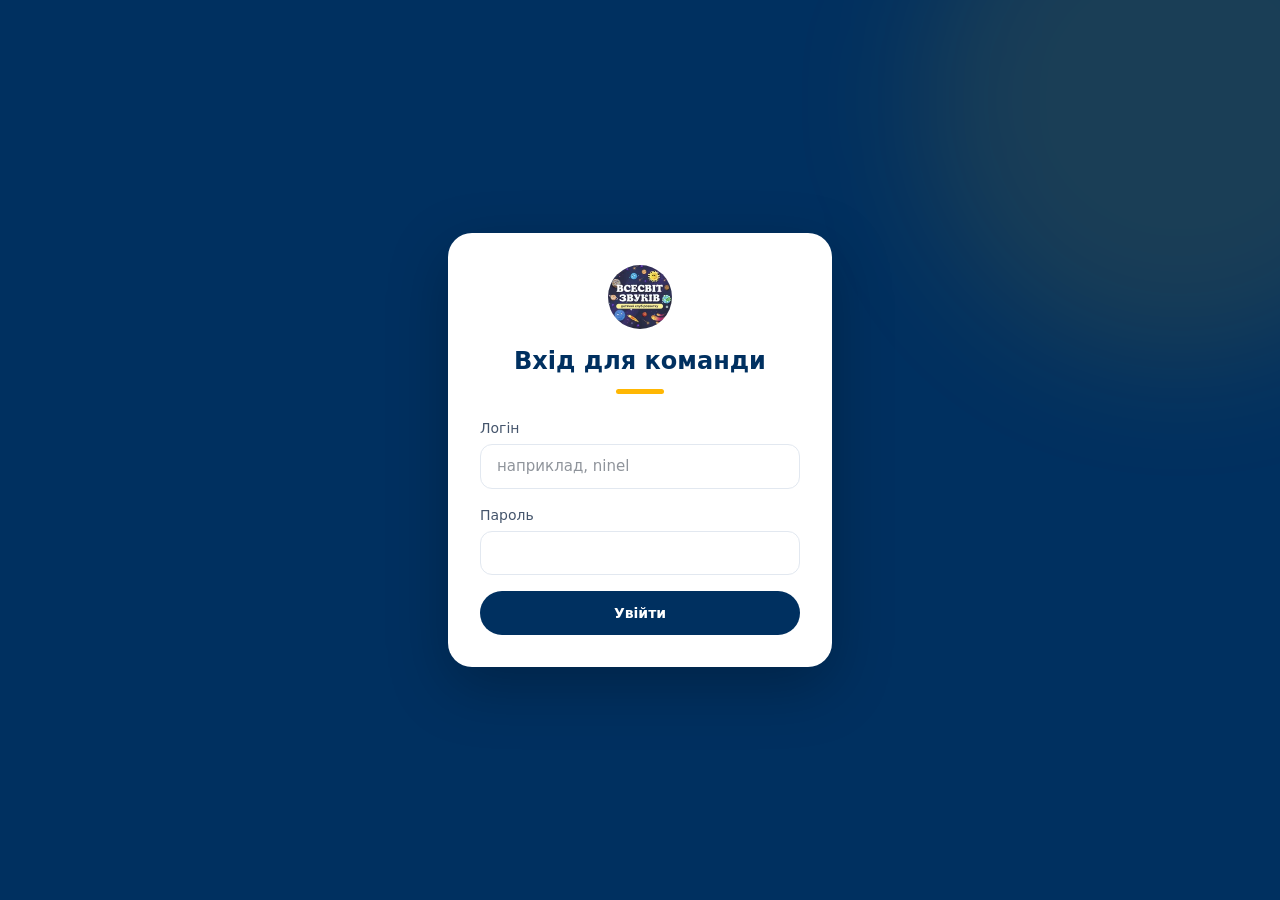
<file: index.html>
<!DOCTYPE html>
<html lang="uk">
  <head>
    <meta charset="UTF-8" />
    <meta name="viewport" content="width=device-width, initial-scale=1.0" />
    <meta name="robots" content="noindex, nofollow" />
    <title>Всесвіт Звуків — команда</title>
    <script type="module" crossorigin src="/assets/index-P9PqKCL9.js"></script>
    <link rel="stylesheet" crossorigin href="/assets/index-DBwjTIAe.css">
  </head>
  <body>
    <div id="root"></div>
  </body>
</html>
</file>
<file: assets/index-DBwjTIAe.css>
/*! tailwindcss v4.1.12 | MIT License | https://tailwindcss.com */@layer properties{@supports (((-webkit-hyphens:none)) and (not (margin-trim:inline))) or ((-moz-orient:inline) and (not (color:rgb(from red r g b)))){*,:before,:after,::backdrop{--tw-translate-x:0;--tw-translate-y:0;--tw-translate-z:0;--tw-space-y-reverse:0;--tw-divide-y-reverse:0;--tw-border-style:solid;--tw-leading:initial;--tw-font-weight:initial;--tw-ordinal:initial;--tw-slashed-zero:initial;--tw-numeric-figure:initial;--tw-numeric-spacing:initial;--tw-numeric-fraction:initial;--tw-shadow:0 0 #0000;--tw-shadow-color:initial;--tw-shadow-alpha:100%;--tw-inset-shadow:0 0 #0000;--tw-inset-shadow-color:initial;--tw-inset-shadow-alpha:100%;--tw-ring-color:initial;--tw-ring-shadow:0 0 #0000;--tw-inset-ring-color:initial;--tw-inset-ring-shadow:0 0 #0000;--tw-ring-inset:initial;--tw-ring-offset-width:0px;--tw-ring-offset-color:#fff;--tw-ring-offset-shadow:0 0 #0000;--tw-blur:initial;--tw-brightness:initial;--tw-contrast:initial;--tw-grayscale:initial;--tw-hue-rotate:initial;--tw-invert:initial;--tw-opacity:initial;--tw-saturate:initial;--tw-sepia:initial;--tw-drop-shadow:initial;--tw-drop-shadow-color:initial;--tw-drop-shadow-alpha:100%;--tw-drop-shadow-size:initial}}}@layer theme{:root,:host{--font-sans:ui-sans-serif,system-ui,sans-serif,"Apple Color Emoji","Segoe UI Emoji","Segoe UI Symbol","Noto Color Emoji";--font-mono:ui-monospace,SFMono-Regular,Menlo,Monaco,Consolas,"Liberation Mono","Courier New",monospace;--color-amber-50:oklch(98.7% .022 95.277);--color-amber-200:oklch(92.4% .12 95.746);--color-amber-400:oklch(82.8% .189 84.429);--color-amber-600:oklch(66.6% .179 58.318);--color-amber-700:oklch(55.5% .163 48.998);--color-amber-800:oklch(47.3% .137 46.201);--color-emerald-50:oklch(97.9% .021 166.113);--color-emerald-100:oklch(95% .052 163.051);--color-emerald-300:oklch(84.5% .143 164.978);--color-emerald-500:oklch(69.6% .17 162.48);--color-emerald-700:oklch(50.8% .118 165.612);--color-emerald-800:oklch(43.2% .095 166.913);--color-sky-50:oklch(97.7% .013 236.62);--color-sky-400:oklch(74.6% .16 232.661);--color-sky-700:oklch(50% .134 242.749);--color-rose-50:oklch(96.9% .015 12.422);--color-rose-100:oklch(94.1% .03 12.58);--color-rose-300:oklch(81% .117 11.638);--color-rose-500:oklch(64.5% .246 16.439);--color-rose-600:oklch(58.6% .253 17.585);--color-rose-700:oklch(51.4% .222 16.935);--color-slate-50:oklch(98.4% .003 247.858);--color-slate-100:oklch(96.8% .007 247.896);--color-slate-200:oklch(92.9% .013 255.508);--color-slate-300:oklch(86.9% .022 252.894);--color-slate-400:oklch(70.4% .04 256.788);--color-slate-500:oklch(55.4% .046 257.417);--color-slate-600:oklch(44.6% .043 257.281);--color-slate-700:oklch(37.2% .044 257.287);--color-slate-800:oklch(27.9% .041 260.031);--color-black:#000;--color-white:#fff;--spacing:.25rem;--container-sm:24rem;--container-lg:32rem;--container-6xl:72rem;--text-xs:.75rem;--text-xs--line-height:calc(1/.75);--text-sm:.875rem;--text-sm--line-height:calc(1.25/.875);--text-base:1rem;--text-base--line-height: 1.5 ;--text-lg:1.125rem;--text-lg--line-height:calc(1.75/1.125);--text-xl:1.25rem;--text-xl--line-height:calc(1.75/1.25);--text-2xl:1.5rem;--text-2xl--line-height:calc(2/1.5);--text-3xl:1.875rem;--text-3xl--line-height: 1.2 ;--font-weight-normal:400;--font-weight-medium:500;--font-weight-semibold:600;--font-weight-bold:700;--leading-tight:1.25;--radius-lg:.5rem;--radius-xl:.75rem;--radius-2xl:1rem;--radius-3xl:1.5rem;--animate-spin:spin 1s linear infinite;--blur-3xl:64px;--default-transition-duration:.15s;--default-transition-timing-function:cubic-bezier(.4,0,.2,1);--default-font-family:var(--font-sans);--default-mono-font-family:var(--font-mono)}}@layer base{*,:after,:before,::backdrop{box-sizing:border-box;border:0 solid;margin:0;padding:0}::file-selector-button{box-sizing:border-box;border:0 solid;margin:0;padding:0}html,:host{-webkit-text-size-adjust:100%;-moz-tab-size:4;tab-size:4;line-height:1.5;font-family:var(--default-font-family,ui-sans-serif,system-ui,sans-serif,"Apple Color Emoji","Segoe UI Emoji","Segoe UI Symbol","Noto Color Emoji");font-feature-settings:var(--default-font-feature-settings,normal);font-variation-settings:var(--default-font-variation-settings,normal);-webkit-tap-highlight-color:transparent}hr{height:0;color:inherit;border-top-width:1px}abbr:where([title]){-webkit-text-decoration:underline dotted;text-decoration:underline dotted}h1,h2,h3,h4,h5,h6{font-size:inherit;font-weight:inherit}a{color:inherit;-webkit-text-decoration:inherit;text-decoration:inherit}b,strong{font-weight:bolder}code,kbd,samp,pre{font-family:var(--default-mono-font-family,ui-monospace,SFMono-Regular,Menlo,Monaco,Consolas,"Liberation Mono","Courier New",monospace);font-feature-settings:var(--default-mono-font-feature-settings,normal);font-variation-settings:var(--default-mono-font-variation-settings,normal);font-size:1em}small{font-size:80%}sub,sup{vertical-align:baseline;font-size:75%;line-height:0;position:relative}sub{bottom:-.25em}sup{top:-.5em}table{text-indent:0;border-color:inherit;border-collapse:collapse}:-moz-focusring{outline:auto}progress{vertical-align:baseline}summary{display:list-item}ol,ul,menu{list-style:none}img,svg,video,canvas,audio,iframe,embed,object{vertical-align:middle;display:block}img,video{max-width:100%;height:auto}button,input,select,optgroup,textarea{font:inherit;font-feature-settings:inherit;font-variation-settings:inherit;letter-spacing:inherit;color:inherit;opacity:1;background-color:#0000;border-radius:0}::file-selector-button{font:inherit;font-feature-settings:inherit;font-variation-settings:inherit;letter-spacing:inherit;color:inherit;opacity:1;background-color:#0000;border-radius:0}:where(select:is([multiple],[size])) optgroup{font-weight:bolder}:where(select:is([multiple],[size])) optgroup option{padding-inline-start:20px}::file-selector-button{margin-inline-end:4px}::placeholder{opacity:1}@supports (not ((-webkit-appearance:-apple-pay-button))) or (contain-intrinsic-size:1px){::placeholder{color:currentColor}@supports (color:color-mix(in lab,red,red)){::placeholder{color:color-mix(in oklab,currentcolor 50%,transparent)}}}textarea{resize:vertical}::-webkit-search-decoration{-webkit-appearance:none}::-webkit-date-and-time-value{min-height:1lh;text-align:inherit}::-webkit-datetime-edit{display:inline-flex}::-webkit-datetime-edit-fields-wrapper{padding:0}::-webkit-datetime-edit{padding-block:0}::-webkit-datetime-edit-year-field{padding-block:0}::-webkit-datetime-edit-month-field{padding-block:0}::-webkit-datetime-edit-day-field{padding-block:0}::-webkit-datetime-edit-hour-field{padding-block:0}::-webkit-datetime-edit-minute-field{padding-block:0}::-webkit-datetime-edit-second-field{padding-block:0}::-webkit-datetime-edit-millisecond-field{padding-block:0}::-webkit-datetime-edit-meridiem-field{padding-block:0}::-webkit-calendar-picker-indicator{line-height:1}:-moz-ui-invalid{box-shadow:none}button,input:where([type=button],[type=reset],[type=submit]){-webkit-appearance:button;-moz-appearance:button;appearance:button}::file-selector-button{-webkit-appearance:button;-moz-appearance:button;appearance:button}::-webkit-inner-spin-button{height:auto}::-webkit-outer-spin-button{height:auto}[hidden]:where(:not([hidden=until-found])){display:none!important}}@layer components;@layer utilities{.pointer-events-none{pointer-events:none}.collapse{visibility:collapse}.absolute{position:absolute}.fixed{position:fixed}.relative{position:relative}.sticky{position:sticky}.inset-0{inset:calc(var(--spacing)*0)}.inset-x-0{inset-inline:calc(var(--spacing)*0)}.inset-y-0{inset-block:calc(var(--spacing)*0)}.-top-40{top:calc(var(--spacing)*-40)}.top-0{top:calc(var(--spacing)*0)}.top-1\/2{top:50%}.-right-40{right:calc(var(--spacing)*-40)}.bottom-0{bottom:calc(var(--spacing)*0)}.left-0{left:calc(var(--spacing)*0)}.left-4{left:calc(var(--spacing)*4)}.left-5{left:calc(var(--spacing)*5)}.z-30{z-index:30}.z-50{z-index:50}.z-\[70\]{z-index:70}.z-\[80\]{z-index:80}.col-span-2{grid-column:span 2/span 2}.mx-5{margin-inline:calc(var(--spacing)*5)}.mx-auto{margin-inline:auto}.mt-0\.5{margin-top:calc(var(--spacing)*.5)}.mt-1{margin-top:calc(var(--spacing)*1)}.mt-2{margin-top:calc(var(--spacing)*2)}.mt-3{margin-top:calc(var(--spacing)*3)}.mt-4{margin-top:calc(var(--spacing)*4)}.mt-5{margin-top:calc(var(--spacing)*5)}.mt-6{margin-top:calc(var(--spacing)*6)}.mb-0\.5{margin-bottom:calc(var(--spacing)*.5)}.mb-1{margin-bottom:calc(var(--spacing)*1)}.mb-1\.5{margin-bottom:calc(var(--spacing)*1.5)}.mb-2{margin-bottom:calc(var(--spacing)*2)}.mb-3{margin-bottom:calc(var(--spacing)*3)}.mb-4{margin-bottom:calc(var(--spacing)*4)}.mb-5{margin-bottom:calc(var(--spacing)*5)}.mb-6{margin-bottom:calc(var(--spacing)*6)}.mb-8{margin-bottom:calc(var(--spacing)*8)}.ml-2{margin-left:calc(var(--spacing)*2)}.ml-auto{margin-left:auto}.block{display:block}.flex{display:flex}.grid{display:grid}.hidden{display:none}.inline-block{display:inline-block}.inline-flex{display:inline-flex}.table{display:table}.h-2\.5{height:calc(var(--spacing)*2.5)}.h-3{height:calc(var(--spacing)*3)}.h-3\.5{height:calc(var(--spacing)*3.5)}.h-4{height:calc(var(--spacing)*4)}.h-5{height:calc(var(--spacing)*5)}.h-6{height:calc(var(--spacing)*6)}.h-7{height:calc(var(--spacing)*7)}.h-8{height:calc(var(--spacing)*8)}.h-9{height:calc(var(--spacing)*9)}.h-10{height:calc(var(--spacing)*10)}.h-11{height:calc(var(--spacing)*11)}.h-14{height:calc(var(--spacing)*14)}.h-16{height:calc(var(--spacing)*16)}.h-\[5px\]{height:5px}.h-\[520px\]{height:520px}.h-full{height:100%}.max-h-\[92vh\]{max-height:92vh}.max-h-\[252px\]{max-height:252px}.max-h-\[290px\]{max-height:290px}.min-h-0{min-height:calc(var(--spacing)*0)}.min-h-screen{min-height:100vh}.w-2\.5{width:calc(var(--spacing)*2.5)}.w-3{width:calc(var(--spacing)*3)}.w-3\.5{width:calc(var(--spacing)*3.5)}.w-4{width:calc(var(--spacing)*4)}.w-5{width:calc(var(--spacing)*5)}.w-6{width:calc(var(--spacing)*6)}.w-7{width:calc(var(--spacing)*7)}.w-8{width:calc(var(--spacing)*8)}.w-9{width:calc(var(--spacing)*9)}.w-11{width:calc(var(--spacing)*11)}.w-12{width:calc(var(--spacing)*12)}.w-14{width:calc(var(--spacing)*14)}.w-16{width:calc(var(--spacing)*16)}.w-20{width:calc(var(--spacing)*20)}.w-24{width:calc(var(--spacing)*24)}.w-28{width:calc(var(--spacing)*28)}.w-56{width:calc(var(--spacing)*56)}.w-60{width:calc(var(--spacing)*60)}.w-64{width:calc(var(--spacing)*64)}.w-\[100px\]{width:100px}.w-\[300px\]{width:300px}.w-\[520px\]{width:520px}.w-fit{width:fit-content}.w-full{width:100%}.max-w-6xl{max-width:var(--container-6xl)}.max-w-full{max-width:100%}.max-w-sm{max-width:var(--container-sm)}.min-w-0{min-width:calc(var(--spacing)*0)}.min-w-\[6rem\]{min-width:6rem}.min-w-\[8\.5rem\]{min-width:8.5rem}.min-w-\[68px\]{min-width:68px}.flex-1{flex:1}.shrink-0{flex-shrink:0}.-translate-y-1\/2{--tw-translate-y: -50% ;translate:var(--tw-translate-x)var(--tw-translate-y)}.rotate-180{rotate:180deg}.animate-spin{animation:var(--animate-spin)}.cursor-not-allowed{cursor:not-allowed}.cursor-pointer{cursor:pointer}.resize{resize:both}.grid-cols-1{grid-template-columns:repeat(1,minmax(0,1fr))}.grid-cols-2{grid-template-columns:repeat(2,minmax(0,1fr))}.grid-cols-4{grid-template-columns:repeat(4,minmax(0,1fr))}.grid-cols-5{grid-template-columns:repeat(5,minmax(0,1fr))}.grid-cols-7{grid-template-columns:repeat(7,minmax(0,1fr))}.flex-col{flex-direction:column}.flex-col-reverse{flex-direction:column-reverse}.flex-wrap{flex-wrap:wrap}.items-center{align-items:center}.items-end{align-items:flex-end}.items-start{align-items:flex-start}.justify-between{justify-content:space-between}.justify-center{justify-content:center}.justify-end{justify-content:flex-end}.gap-0\.5{gap:calc(var(--spacing)*.5)}.gap-1{gap:calc(var(--spacing)*1)}.gap-1\.5{gap:calc(var(--spacing)*1.5)}.gap-2{gap:calc(var(--spacing)*2)}.gap-2\.5{gap:calc(var(--spacing)*2.5)}.gap-3{gap:calc(var(--spacing)*3)}.gap-4{gap:calc(var(--spacing)*4)}.gap-6{gap:calc(var(--spacing)*6)}:where(.space-y-1>:not(:last-child)){--tw-space-y-reverse:0;margin-block-start:calc(calc(var(--spacing)*1)*var(--tw-space-y-reverse));margin-block-end:calc(calc(var(--spacing)*1)*calc(1 - var(--tw-space-y-reverse)))}:where(.space-y-1\.5>:not(:last-child)){--tw-space-y-reverse:0;margin-block-start:calc(calc(var(--spacing)*1.5)*var(--tw-space-y-reverse));margin-block-end:calc(calc(var(--spacing)*1.5)*calc(1 - var(--tw-space-y-reverse)))}:where(.space-y-2>:not(:last-child)){--tw-space-y-reverse:0;margin-block-start:calc(calc(var(--spacing)*2)*var(--tw-space-y-reverse));margin-block-end:calc(calc(var(--spacing)*2)*calc(1 - var(--tw-space-y-reverse)))}:where(.space-y-3>:not(:last-child)){--tw-space-y-reverse:0;margin-block-start:calc(calc(var(--spacing)*3)*var(--tw-space-y-reverse));margin-block-end:calc(calc(var(--spacing)*3)*calc(1 - var(--tw-space-y-reverse)))}:where(.space-y-4>:not(:last-child)){--tw-space-y-reverse:0;margin-block-start:calc(calc(var(--spacing)*4)*var(--tw-space-y-reverse));margin-block-end:calc(calc(var(--spacing)*4)*calc(1 - var(--tw-space-y-reverse)))}:where(.divide-y>:not(:last-child)){--tw-divide-y-reverse:0;border-bottom-style:var(--tw-border-style);border-top-style:var(--tw-border-style);border-top-width:calc(1px*var(--tw-divide-y-reverse));border-bottom-width:calc(1px*calc(1 - var(--tw-divide-y-reverse)))}:where(.divide-slate-100>:not(:last-child)){border-color:var(--color-slate-100)}.self-center{align-self:center}.self-start{align-self:flex-start}.truncate{text-overflow:ellipsis;white-space:nowrap;overflow:hidden}.overflow-hidden{overflow:hidden}.overflow-x-auto{overflow-x:auto}.overflow-y-auto{overflow-y:auto}.rounded-2xl{border-radius:var(--radius-2xl)}.rounded-3xl{border-radius:var(--radius-3xl)}.rounded-full{border-radius:3.40282e38px}.rounded-lg{border-radius:var(--radius-lg)}.rounded-xl{border-radius:var(--radius-xl)}.rounded-t-3xl{border-top-left-radius:var(--radius-3xl);border-top-right-radius:var(--radius-3xl)}.border{border-style:var(--tw-border-style);border-width:1px}.border-2{border-style:var(--tw-border-style);border-width:2px}.border-y{border-block-style:var(--tw-border-style);border-block-width:1px}.border-t{border-top-style:var(--tw-border-style);border-top-width:1px}.border-t-2{border-top-style:var(--tw-border-style);border-top-width:2px}.border-r{border-right-style:var(--tw-border-style);border-right-width:1px}.border-b{border-bottom-style:var(--tw-border-style);border-bottom-width:1px}.border-l{border-left-style:var(--tw-border-style);border-left-width:1px}.border-\[\#003060\]{border-color:#003060}.border-\[\#FFB703\]{border-color:#ffb703}.border-emerald-500{border-color:var(--color-emerald-500)}.border-rose-300{border-color:var(--color-rose-300)}.border-slate-100{border-color:var(--color-slate-100)}.border-slate-200{border-color:var(--color-slate-200)}.\!bg-rose-600{background-color:var(--color-rose-600)!important}.bg-\[\#229ED9\]{background-color:#229ed9}.bg-\[\#003060\]{background-color:#003060}.bg-\[\#003060\]\/8{background-color:#00306014}.bg-\[\#003060\]\/\[0\.06\]{background-color:#0030600f}.bg-\[\#E6F0FA\]{background-color:#e6f0fa}.bg-\[\#FFB703\]{background-color:#ffb703}.bg-\[\#FFB703\]\/10{background-color:#ffb7031a}.bg-\[\#FFB703\]\/20{background-color:#ffb70333}.bg-\[\#FFF4D6\]{background-color:#fff4d6}.bg-\[\#FFF8E6\]{background-color:#fff8e6}.bg-\[\#FFFDF8\]{background-color:#fffdf8}.bg-amber-50{background-color:var(--color-amber-50)}.bg-amber-400{background-color:var(--color-amber-400)}.bg-black\/40{background-color:#0006}@supports (color:color-mix(in lab,red,red)){.bg-black\/40{background-color:color-mix(in oklab,var(--color-black)40%,transparent)}}.bg-emerald-50{background-color:var(--color-emerald-50)}.bg-emerald-50\/40{background-color:#ecfdf566}@supports (color:color-mix(in lab,red,red)){.bg-emerald-50\/40{background-color:color-mix(in oklab,var(--color-emerald-50)40%,transparent)}}.bg-emerald-500{background-color:var(--color-emerald-500)}.bg-rose-50{background-color:var(--color-rose-50)}.bg-sky-50{background-color:var(--color-sky-50)}.bg-sky-400{background-color:var(--color-sky-400)}.bg-slate-50{background-color:var(--color-slate-50)}.bg-slate-100{background-color:var(--color-slate-100)}.bg-slate-300{background-color:var(--color-slate-300)}.bg-slate-400{background-color:var(--color-slate-400)}.bg-transparent{background-color:#0000}.bg-white{background-color:var(--color-white)}.p-0{padding:calc(var(--spacing)*0)}.p-0\.5{padding:calc(var(--spacing)*.5)}.p-1{padding:calc(var(--spacing)*1)}.p-1\.5{padding:calc(var(--spacing)*1.5)}.p-2{padding:calc(var(--spacing)*2)}.p-2\.5{padding:calc(var(--spacing)*2.5)}.p-3{padding:calc(var(--spacing)*3)}.p-4{padding:calc(var(--spacing)*4)}.p-5{padding:calc(var(--spacing)*5)}.p-6{padding:calc(var(--spacing)*6)}.p-8{padding:calc(var(--spacing)*8)}.px-1{padding-inline:calc(var(--spacing)*1)}.px-2{padding-inline:calc(var(--spacing)*2)}.px-2\.5{padding-inline:calc(var(--spacing)*2.5)}.px-3{padding-inline:calc(var(--spacing)*3)}.px-4{padding-inline:calc(var(--spacing)*4)}.px-5{padding-inline:calc(var(--spacing)*5)}.py-0\.5{padding-block:calc(var(--spacing)*.5)}.py-1{padding-block:calc(var(--spacing)*1)}.py-1\.5{padding-block:calc(var(--spacing)*1.5)}.py-2{padding-block:calc(var(--spacing)*2)}.py-2\.5{padding-block:calc(var(--spacing)*2.5)}.py-3{padding-block:calc(var(--spacing)*3)}.py-4{padding-block:calc(var(--spacing)*4)}.py-6{padding-block:calc(var(--spacing)*6)}.py-10{padding-block:calc(var(--spacing)*10)}.py-16{padding-block:calc(var(--spacing)*16)}.pt-2{padding-top:calc(var(--spacing)*2)}.pt-3{padding-top:calc(var(--spacing)*3)}.pt-4{padding-top:calc(var(--spacing)*4)}.pt-5{padding-top:calc(var(--spacing)*5)}.pr-2{padding-right:calc(var(--spacing)*2)}.pr-3{padding-right:calc(var(--spacing)*3)}.pb-1{padding-bottom:calc(var(--spacing)*1)}.pb-2{padding-bottom:calc(var(--spacing)*2)}.pb-28{padding-bottom:calc(var(--spacing)*28)}.pl-9{padding-left:calc(var(--spacing)*9)}.pl-10{padding-left:calc(var(--spacing)*10)}.text-center{text-align:center}.text-left{text-align:left}.text-right{text-align:right}.font-mono{font-family:var(--font-mono)}.text-2xl{font-size:var(--text-2xl);line-height:var(--tw-leading,var(--text-2xl--line-height))}.text-3xl{font-size:var(--text-3xl);line-height:var(--tw-leading,var(--text-3xl--line-height))}.text-base{font-size:var(--text-base);line-height:var(--tw-leading,var(--text-base--line-height))}.text-lg{font-size:var(--text-lg);line-height:var(--tw-leading,var(--text-lg--line-height))}.text-sm{font-size:var(--text-sm);line-height:var(--tw-leading,var(--text-sm--line-height))}.text-xl{font-size:var(--text-xl);line-height:var(--tw-leading,var(--text-xl--line-height))}.text-xs{font-size:var(--text-xs);line-height:var(--tw-leading,var(--text-xs--line-height))}.text-\[11px\]{font-size:11px}.text-\[15px\]{font-size:15px}.leading-tight{--tw-leading:var(--leading-tight);line-height:var(--leading-tight)}.font-bold{--tw-font-weight:var(--font-weight-bold);font-weight:var(--font-weight-bold)}.font-medium{--tw-font-weight:var(--font-weight-medium);font-weight:var(--font-weight-medium)}.font-normal{--tw-font-weight:var(--font-weight-normal);font-weight:var(--font-weight-normal)}.font-semibold{--tw-font-weight:var(--font-weight-semibold);font-weight:var(--font-weight-semibold)}.whitespace-nowrap{white-space:nowrap}.whitespace-pre-wrap{white-space:pre-wrap}.\!text-white{color:var(--color-white)!important}.text-\[\#7A5600\]{color:#7a5600}.text-\[\#0091DA\]{color:#0091da}.text-\[\#003060\]{color:#003060}.text-\[\#FFB703\]{color:#ffb703}.text-amber-600{color:var(--color-amber-600)}.text-amber-700{color:var(--color-amber-700)}.text-amber-800{color:var(--color-amber-800)}.text-emerald-500{color:var(--color-emerald-500)}.text-emerald-700{color:var(--color-emerald-700)}.text-emerald-800{color:var(--color-emerald-800)}.text-rose-500{color:var(--color-rose-500)}.text-rose-600{color:var(--color-rose-600)}.text-rose-700{color:var(--color-rose-700)}.text-sky-700{color:var(--color-sky-700)}.text-slate-300{color:var(--color-slate-300)}.text-slate-400{color:var(--color-slate-400)}.text-slate-500{color:var(--color-slate-500)}.text-slate-600{color:var(--color-slate-600)}.text-slate-700{color:var(--color-slate-700)}.text-slate-800{color:var(--color-slate-800)}.text-transparent{color:#0000}.text-white{color:var(--color-white)}.text-white\/70{color:#ffffffb3}@supports (color:color-mix(in lab,red,red)){.text-white\/70{color:color-mix(in oklab,var(--color-white)70%,transparent)}}.capitalize{text-transform:capitalize}.tabular-nums{--tw-numeric-spacing:tabular-nums;font-variant-numeric:var(--tw-ordinal,)var(--tw-slashed-zero,)var(--tw-numeric-figure,)var(--tw-numeric-spacing,)var(--tw-numeric-fraction,)}.line-through{text-decoration-line:line-through}.decoration-dotted{text-decoration-style:dotted}.underline-offset-4{text-underline-offset:4px}.accent-\[\#003060\]{accent-color:#003060}.opacity-60{opacity:.6}.ring-1{--tw-ring-shadow:var(--tw-ring-inset,)0 0 0 calc(1px + var(--tw-ring-offset-width))var(--tw-ring-color,currentcolor);box-shadow:var(--tw-inset-shadow),var(--tw-inset-ring-shadow),var(--tw-ring-offset-shadow),var(--tw-ring-shadow),var(--tw-shadow)}.ring-2{--tw-ring-shadow:var(--tw-ring-inset,)0 0 0 calc(2px + var(--tw-ring-offset-width))var(--tw-ring-color,currentcolor);box-shadow:var(--tw-inset-shadow),var(--tw-inset-ring-shadow),var(--tw-ring-offset-shadow),var(--tw-ring-shadow),var(--tw-shadow)}.ring-\[\#003060\]\/15{--tw-ring-color:oklab(31.0819% -.0275451 -.0938394/.15)}.ring-\[\#FFB703\]{--tw-ring-color:#ffb703}.ring-amber-200{--tw-ring-color:var(--color-amber-200)}.ring-slate-200{--tw-ring-color:var(--color-slate-200)}.blur-3xl{--tw-blur:blur(var(--blur-3xl));filter:var(--tw-blur,)var(--tw-brightness,)var(--tw-contrast,)var(--tw-grayscale,)var(--tw-hue-rotate,)var(--tw-invert,)var(--tw-saturate,)var(--tw-sepia,)var(--tw-drop-shadow,)}.filter{filter:var(--tw-blur,)var(--tw-brightness,)var(--tw-contrast,)var(--tw-grayscale,)var(--tw-hue-rotate,)var(--tw-invert,)var(--tw-saturate,)var(--tw-sepia,)var(--tw-drop-shadow,)}.transition-colors{transition-property:color,background-color,border-color,outline-color,text-decoration-color,fill,stroke,--tw-gradient-from,--tw-gradient-via,--tw-gradient-to;transition-timing-function:var(--tw-ease,var(--default-transition-timing-function));transition-duration:var(--tw-duration,var(--default-transition-duration))}.transition-transform{transition-property:transform,translate,scale,rotate;transition-timing-function:var(--tw-ease,var(--default-transition-timing-function));transition-duration:var(--tw-duration,var(--default-transition-duration))}.outline-none{--tw-outline-style:none;outline-style:none}.focus-within\:border-\[\#003060\]:focus-within{border-color:#003060}.focus-within\:ring-2:focus-within{--tw-ring-shadow:var(--tw-ring-inset,)0 0 0 calc(2px + var(--tw-ring-offset-width))var(--tw-ring-color,currentcolor);box-shadow:var(--tw-inset-shadow),var(--tw-inset-ring-shadow),var(--tw-ring-offset-shadow),var(--tw-ring-shadow),var(--tw-shadow)}.focus-within\:ring-\[\#003060\]\/15:focus-within{--tw-ring-color:oklab(31.0819% -.0275451 -.0938394/.15)}@media(hover:hover){.hover\:-translate-y-0\.5:hover{--tw-translate-y:calc(var(--spacing)*-.5);translate:var(--tw-translate-x)var(--tw-translate-y)}.hover\:border-\[\#FFB703\]\/60:hover{border-color:#ffb70399}.hover\:border-emerald-300:hover{border-color:var(--color-emerald-300)}.hover\:border-slate-300:hover{border-color:var(--color-slate-300)}.hover\:\!bg-rose-700:hover{background-color:var(--color-rose-700)!important}.hover\:bg-\[\#00284f\]:hover{background-color:#00284f}.hover\:bg-\[\#003060\]\/8:hover{background-color:#00306014}.hover\:bg-\[\#003060\]\/\[0\.06\]:hover{background-color:#0030600f}.hover\:bg-\[\#FFFDF8\]:hover{background-color:#fffdf8}.hover\:bg-\[\#f0aa00\]:hover{background-color:#f0aa00}.hover\:bg-emerald-100:hover{background-color:var(--color-emerald-100)}.hover\:bg-rose-50:hover{background-color:var(--color-rose-50)}.hover\:bg-rose-100:hover{background-color:var(--color-rose-100)}.hover\:bg-slate-50:hover{background-color:var(--color-slate-50)}.hover\:bg-slate-100:hover{background-color:var(--color-slate-100)}.hover\:bg-slate-200:hover{background-color:var(--color-slate-200)}.hover\:bg-white:hover{background-color:var(--color-white)}.hover\:text-\[\#003060\]:hover{color:#003060}.hover\:text-rose-600:hover{color:var(--color-rose-600)}.hover\:text-slate-500:hover{color:var(--color-slate-500)}.hover\:underline:hover{text-decoration-line:underline}.hover\:opacity-90:hover{opacity:.9}.hover\:ring-\[\#003060\]:hover{--tw-ring-color:#003060}.hover\:ring-amber-400:hover{--tw-ring-color:var(--color-amber-400)}}.focus\:border-\[\#003060\]:focus{border-color:#003060}.focus\:bg-white:focus{background-color:var(--color-white)}.focus\:ring-2:focus{--tw-ring-shadow:var(--tw-ring-inset,)0 0 0 calc(2px + var(--tw-ring-offset-width))var(--tw-ring-color,currentcolor);box-shadow:var(--tw-inset-shadow),var(--tw-inset-ring-shadow),var(--tw-ring-offset-shadow),var(--tw-ring-shadow),var(--tw-shadow)}.focus\:ring-\[\#003060\]\/15:focus{--tw-ring-color:oklab(31.0819% -.0275451 -.0938394/.15)}.disabled\:cursor-not-allowed:disabled{cursor:not-allowed}.disabled\:text-slate-300:disabled{color:var(--color-slate-300)}.disabled\:opacity-30:disabled{opacity:.3}.disabled\:opacity-50:disabled{opacity:.5}@media(hover:hover){.disabled\:hover\:bg-transparent:disabled:hover{background-color:#0000}}@media(min-width:40rem){.sm\:col-span-1{grid-column:span 1/span 1}.sm\:flex{display:flex}.sm\:w-64{width:calc(var(--spacing)*64)}.sm\:w-72{width:calc(var(--spacing)*72)}.sm\:max-w-lg{max-width:var(--container-lg)}.sm\:max-w-sm{max-width:var(--container-sm)}.sm\:min-w-28{min-width:calc(var(--spacing)*28)}.sm\:grid-cols-2{grid-template-columns:repeat(2,minmax(0,1fr))}.sm\:grid-cols-3{grid-template-columns:repeat(3,minmax(0,1fr))}.sm\:flex-row{flex-direction:row}.sm\:items-center{align-items:center}.sm\:justify-center{justify-content:center}.sm\:rounded-3xl{border-radius:var(--radius-3xl)}.sm\:p-0{padding:calc(var(--spacing)*0)}.sm\:p-4{padding:calc(var(--spacing)*4)}.sm\:p-6{padding:calc(var(--spacing)*6)}.sm\:px-6{padding-inline:calc(var(--spacing)*6)}.sm\:text-3xl{font-size:var(--text-3xl);line-height:var(--tw-leading,var(--text-3xl--line-height))}}@media(min-width:48rem){.md\:grid-cols-2{grid-template-columns:repeat(2,minmax(0,1fr))}}@media(min-width:64rem){.lg\:ml-64{margin-left:calc(var(--spacing)*64)}.lg\:flex{display:flex}.lg\:hidden{display:none}.lg\:grid-cols-2{grid-template-columns:repeat(2,minmax(0,1fr))}.lg\:grid-cols-3{grid-template-columns:repeat(3,minmax(0,1fr))}.lg\:grid-cols-4{grid-template-columns:repeat(4,minmax(0,1fr))}.lg\:grid-cols-5{grid-template-columns:repeat(5,minmax(0,1fr))}.lg\:px-10{padding-inline:calc(var(--spacing)*10)}.lg\:py-10{padding-block:calc(var(--spacing)*10)}.lg\:pb-10{padding-bottom:calc(var(--spacing)*10)}}@media(min-width:80rem){.xl\:grid-cols-3{grid-template-columns:repeat(3,minmax(0,1fr))}}}html,body{color:#1f2937;-webkit-tap-highlight-color:transparent;background:#fffdf8}body{font-family:ui-sans-serif,system-ui,-apple-system,Segoe UI,Roboto,sans-serif}input[type=number]::-webkit-outer-spin-button{-webkit-appearance:none;margin:0}input[type=number]::-webkit-inner-spin-button{-webkit-appearance:none;margin:0}input[type=number]{-webkit-appearance:textfield;-moz-appearance:textfield;appearance:textfield}.print-sheet{display:none}@media print{@page{size:A4 landscape;margin:10mm}html,body{background:#fff!important}body>#root{display:none!important}.print-sheet{color:#000;font-size:11px;display:block}.print-sheet .page+.page{break-before:page}}@property --tw-translate-x{syntax:"*";inherits:false;initial-value:0}@property --tw-translate-y{syntax:"*";inherits:false;initial-value:0}@property --tw-translate-z{syntax:"*";inherits:false;initial-value:0}@property --tw-space-y-reverse{syntax:"*";inherits:false;initial-value:0}@property --tw-divide-y-reverse{syntax:"*";inherits:false;initial-value:0}@property --tw-border-style{syntax:"*";inherits:false;initial-value:solid}@property --tw-leading{syntax:"*";inherits:false}@property --tw-font-weight{syntax:"*";inherits:false}@property --tw-ordinal{syntax:"*";inherits:false}@property --tw-slashed-zero{syntax:"*";inherits:false}@property --tw-numeric-figure{syntax:"*";inherits:false}@property --tw-numeric-spacing{syntax:"*";inherits:false}@property --tw-numeric-fraction{syntax:"*";inherits:false}@property --tw-shadow{syntax:"*";inherits:false;initial-value:0 0 #0000}@property --tw-shadow-color{syntax:"*";inherits:false}@property --tw-shadow-alpha{syntax:"<percentage>";inherits:false;initial-value:100%}@property --tw-inset-shadow{syntax:"*";inherits:false;initial-value:0 0 #0000}@property --tw-inset-shadow-color{syntax:"*";inherits:false}@property --tw-inset-shadow-alpha{syntax:"<percentage>";inherits:false;initial-value:100%}@property --tw-ring-color{syntax:"*";inherits:false}@property --tw-ring-shadow{syntax:"*";inherits:false;initial-value:0 0 #0000}@property --tw-inset-ring-color{syntax:"*";inherits:false}@property --tw-inset-ring-shadow{syntax:"*";inherits:false;initial-value:0 0 #0000}@property --tw-ring-inset{syntax:"*";inherits:false}@property --tw-ring-offset-width{syntax:"<length>";inherits:false;initial-value:0}@property --tw-ring-offset-color{syntax:"*";inherits:false;initial-value:#fff}@property --tw-ring-offset-shadow{syntax:"*";inherits:false;initial-value:0 0 #0000}@property --tw-blur{syntax:"*";inherits:false}@property --tw-brightness{syntax:"*";inherits:false}@property --tw-contrast{syntax:"*";inherits:false}@property --tw-grayscale{syntax:"*";inherits:false}@property --tw-hue-rotate{syntax:"*";inherits:false}@property --tw-invert{syntax:"*";inherits:false}@property --tw-opacity{syntax:"*";inherits:false}@property --tw-saturate{syntax:"*";inherits:false}@property --tw-sepia{syntax:"*";inherits:false}@property --tw-drop-shadow{syntax:"*";inherits:false}@property --tw-drop-shadow-color{syntax:"*";inherits:false}@property --tw-drop-shadow-alpha{syntax:"<percentage>";inherits:false;initial-value:100%}@property --tw-drop-shadow-size{syntax:"*";inherits:false}@keyframes spin{to{transform:rotate(360deg)}}
</file>
